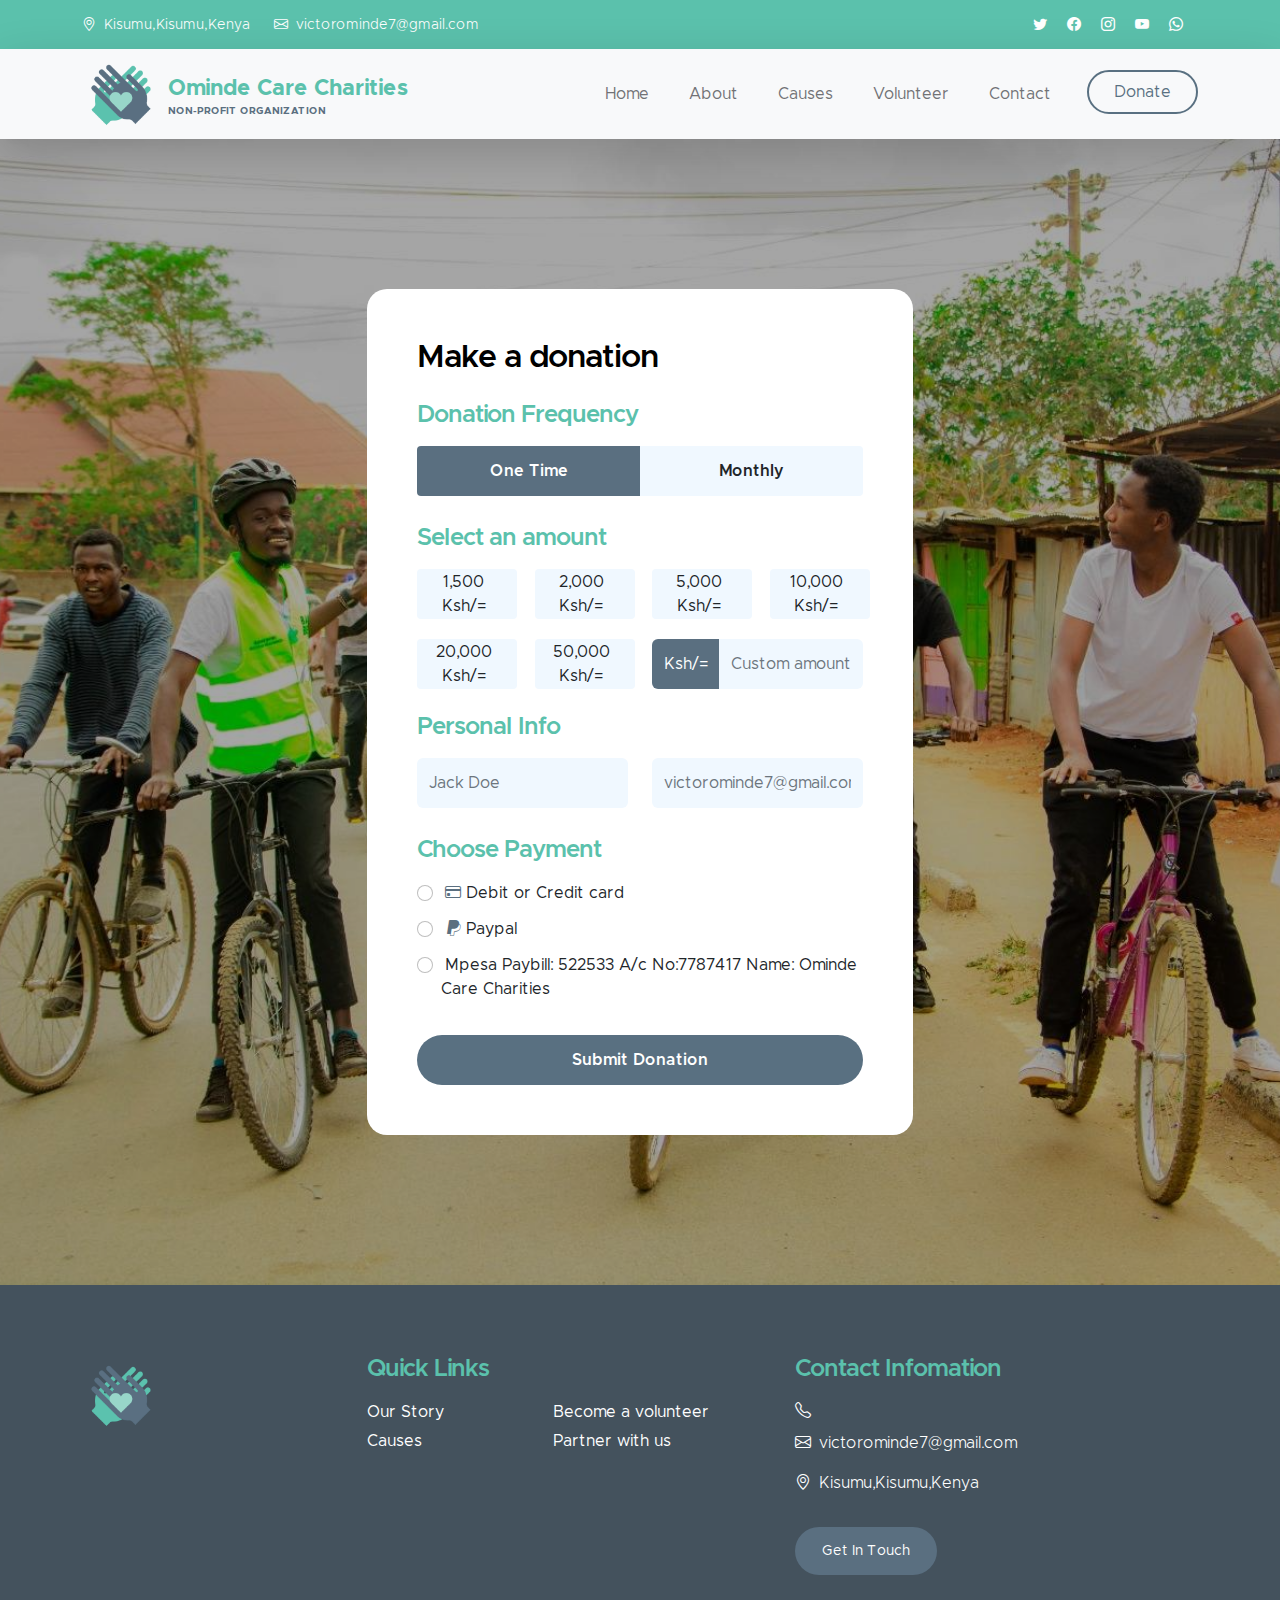
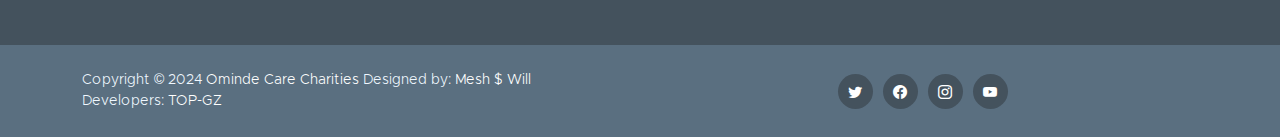
<file: donate.html>
<!doctype html>
<html lang="en">
<meta http-equiv="content-type" content="text/html;charset=utf-8" />
<head>
    <meta charset="utf-8">
    <meta name="viewport" content="width=device-width, initial-scale=1">

    <meta name="description" content="">
    <meta name="author" content="">

    <title>Ominde Care Charities</title>

    <!-- CSS FILES -->
    <link href="css/bootstrap.min.css" rel="stylesheet">

    <link href="css/bootstrap-icons.css" rel="stylesheet">

    <link href="css/ominde-care-charities.css" rel="stylesheet">
     <link rel="icon" href="images/logo.png">

</head>

<body>

    <header class="site-header">
        <div class="container">
            <div class="row">

                <div class="col-lg-8 col-12 d-flex flex-wrap">
                    <p class="d-flex me-4 mb-0">
                        <i class="bi-geo-alt me-2"></i>
                        Kisumu,Kisumu,Kenya
                    </p>

                    <p class="d-flex mb-0">
                        <i class="bi-envelope me-2"></i>

                        <a href="mailto:info@company.com">
                            victorominde7@gmail.com
                        </a>
                    </p>
                </div>

                <div class="col-lg-3 col-12 ms-auto d-lg-block d-none">
                    <ul class="social-icon">
                        <li class="social-icon-item">
                            <a href="#" class="social-icon-link bi-twitter"></a>
                        </li>

                        <li class="social-icon-item">
                            <a href="#" class="social-icon-link bi-facebook"></a>
                        </li>

                        <li class="social-icon-item">
                            <a href="#" class="social-icon-link bi-instagram"></a>
                        </li>

                        <li class="social-icon-item">
                            <a href="#" class="social-icon-link bi-youtube"></a>
                        </li>

                        <li class="social-icon-item">
                            <a href="#" class="social-icon-link bi-whatsapp"></a>
                        </li>
                    </ul>
                </div>

            </div>
        </div>
    </header>

    <nav class="navbar navbar-expand-lg bg-light shadow-lg">
        <div class="container">
            <a class="navbar-brand" href="index.html">
                <img src="images/logo.png" class="logo img-fluid" alt="">
                <span>
                    Ominde Care Charities
                    <small>Non-profit Organization</small>
                </span>
            </a>

            <button class="navbar-toggler" type="button" data-bs-toggle="collapse" data-bs-target="#navbarNav"
                aria-controls="navbarNav" aria-expanded="false" aria-label="Toggle navigation">
                <span class="navbar-toggler-icon"></span>
            </button>

            <div class="collapse navbar-collapse" id="navbarNav">
                <ul class="navbar-nav ms-auto">
                    <li class="nav-item">
                        <a class="nav-link click-scroll" href="index.html#section_1">Home</a>
                    </li>

                    <li class="nav-item">
                        <a class="nav-link click-scroll" href="index.html#section_2">About</a>
                    </li>

                    <li class="nav-item">
                        <a class="nav-link click-scroll" href="index.html#section_3">Causes</a>
                    </li>

                    <li class="nav-item">
                        <a class="nav-link click-scroll" href="index.html#section_4">Volunteer</a>
                    </li>

                    <li class="nav-item">
                        <a class="nav-link click-scroll" href="index.html#section_6">Contact</a>
                    </li>

                    <li class="nav-item ms-3">
                        <a class="nav-link custom-btn custom-border-btn btn" href="donate.html">Donate</a>
                    </li>
                </ul>
            </div>
        </div>
    </nav>

    <main>

        <section class="donate-section">
            <div class="section-overlay"></div>
            <div class="container">
                <div class="row">

                    <div class="col-lg-6 col-12 mx-auto">
                        <form class="custom-form donate-form" action="#" method="get" role="form">
                            <h3 class="mb-4">Make a donation</h3>

                            <div class="row">
                                <div class="col-lg-12 col-12">
                                    <h5 class="mb-3">Donation Frequency</h5>
                                </div>

                                <div class="col-lg-6 col-6 form-check-group form-check-group-donation-frequency">
                                    <div class="form-check form-check-radio">
                                        <input class="form-check-input" type="radio" name="DonationFrequency"
                                            id="DonationFrequencyOne" checked>

                                        <label class="form-check-label" for="DonationFrequencyOne">
                                            One Time
                                        </label>
                                    </div>
                                </div>

                                <div class="col-lg-6 col-6 form-check-group form-check-group-donation-frequency">
                                    <div class="form-check form-check-radio">
                                        <input class="form-check-input" type="radio" name="DonationFrequency"
                                            id="DonationFrequencyMonthly">

                                        <label class="form-check-label" for="DonationFrequencyMonthly">
                                            Monthly
                                        </label>
                                    </div>
                                </div>

                                <div class="col-lg-12 col-12">
                                    <h5 class="mt-2 mb-3">Select an amount</h5>
                                </div>

                                <div class="col-lg-3 col-md-6 col-6 form-check-group">
                                    <div class="form-check form-check-radio">
                                        <input class="form-check-input" type="radio" name="flexRadioDefault"
                                            id="flexRadioDefault1">
                                        <label class="form-check-label" for="flexRadioDefault1">
                                            1,500 Ksh/=
                                        </label>
                                    </div>
                                </div>

                                <div class="col-lg-3 col-md-6 col-6 form-check-group">
                                    <div class="form-check form-check-radio">
                                        <input class="form-check-input" type="radio" name="flexRadioDefault"
                                            id="flexRadioDefault2">
                                        <label class="form-check-label" for="flexRadioDefault2">
                                            2,000 Ksh/=
                                        </label>
                                    </div>
                                </div>

                                <div class="col-lg-3 col-md-6 col-6 form-check-group">
                                    <div class="form-check form-check-radio">
                                        <input class="form-check-input" type="radio" name="flexRadioDefault"
                                            id="flexRadioDefault3">
                                        <label class="form-check-label" for="flexRadioDefault3">
                                            5,000 Ksh/=
                                        </label>
                                    </div>
                                </div>

                                <div class="col-lg-3 col-md-6 col-6 form-check-group">
                                    <div class="form-check form-check-radio">
                                        <input class="form-check-input" type="radio" name="flexRadioDefault"
                                            id="flexRadioDefault4">
                                        <label class="form-check-label" for="flexRadioDefault4">
                                            10,000 Ksh/=
                                        </label>
                                    </div>
                                </div>

                                <div class="col-lg-3 col-md-6 col-6 form-check-group">
                                    <div class="form-check form-check-radio">
                                        <input class="form-check-input" type="radio" name="flexRadioDefault"
                                            id="flexRadioDefault5">
                                        <label class="form-check-label" for="flexRadioDefault5">
                                            20,000 Ksh/=
                                        </label>
                                    </div>
                                </div>

                                <div class="col-lg-3 col-md-6 col-6 form-check-group">
                                    <div class="form-check form-check-radio">
                                        <input class="form-check-input" type="radio" name="flexRadioDefault"
                                            id="flexRadioDefault6">
                                        <label class="form-check-label" for="flexRadioDefault6">
                                            50,000 Ksh/=
                                        </label>
                                    </div>
                                </div>

                                <div class="col-lg-6 col-12 form-check-group">
                                    <div class="input-group">
                                        <span class="input-group-text" id="basic-addon1">Ksh/=</span>

                                        <input type="text" class="form-control" placeholder="Custom amount"
                                            aria-label="Username" aria-describedby="basic-addon1">
                                    </div>
                                </div>

                                <div class="col-lg-12 col-12">
                                    <h5 class="mt-1">Personal Info</h5>
                                </div>

                                <div class="col-lg-6 col-12 mt-2">
                                    <input type="text" name="donation-name" id="donation-name" class="form-control"
                                        placeholder="Jack Doe" required>
                                </div>

                                <div class="col-lg-6 col-12 mt-2">
                                    <input type="email" name="donation-email" id="donation-email"
                                        pattern="[^ @]*@[^ @]*" class="form-control" placeholder="victorominde7@gmail.com"
                                        required>
                                </div>

                                <div class="col-lg-12 col-12">
                                    <h5 class="mt-4 pt-1">Choose Payment</h5>
                                </div>

                                <div class="col-lg-12 col-12 mt-2">
                                    <div class="form-check">
                                        <input class="form-check-input" type="radio" name="DonationPayment"
                                            id="flexRadioDefault9">
                                        <label class="form-check-label" for="flexRadioDefault9">
                                            <i class="bi-credit-card custom-icon ms-1"></i>
                                            Debit or Credit card
                                        </label>
                                    </div>

                                    <div class="form-check">
                                        <input class="form-check-input" type="radio" name="DonationPayment"
                                            id="flexRadioDefault10">
                                        <label class="form-check-label" for="flexRadioDefault10">
                                            <i class="bi-paypal custom-icon ms-1"></i>
                                            Paypal
                                        </label>
                                    </div>

                                    
                                    <div class="form-check">
                                        <input class="form-check-input" type="radio" name="DonationPayment"
                                            id="flexRadioDefault10">
                                        <label class="form-check-label" for="flexRadioDefault10">
                                            <i class="bi-mpesa custom-icon ms-1"></i>
                                            Mpesa  Paybill: 522533 A/c No:7787417 Name: Ominde Care Charities
                                        </label>
                                    </div>

                                    <button type="submit" class="form-control mt-4">Submit Donation</button>
                                </div>
                            </div>
                        </form>
                    </div>

                </div>
            </div>
        </section>
    </main>

    <footer class="site-footer">
        <div class="container">
            <div class="row">
                <div class="col-lg-3 col-12 mb-4">
                    <img src="images/logo.png" class="logo img-fluid" alt="">
                </div>

                <div class="col-lg-4 col-md-6 col-12 mb-4">
                    <h5 class="site-footer-title mb-3">Quick Links</h5>

                    <ul class="footer-menu">
                        <li class="footer-menu-item"><a href="#" class="footer-menu-link">Our Story</a></li>

                        <li class="footer-menu-item"><a href="#" class="footer-menu-link">Causes</a></li>

                        <li class="footer-menu-item"><a href="#" class="footer-menu-link">Become a volunteer</a></li>

                        <li class="footer-menu-item"><a href="#" class="footer-menu-link">Partner with us</a></li>
                    </ul>
                </div>

                <div class="col-lg-4 col-md-6 col-12 mx-auto">
                    <h5 class="site-footer-title mb-3">Contact Infomation</h5>

                    <p class="text-white d-flex mb-2">
                        <i class="bi-telephone me-2"></i>

                        <a href="tel: " class="site-footer-link">
                            
                        </a>
                    </p>

                    <p class="text-white d-flex">
                        <i class="bi-envelope me-2"></i>

                        <a href="mailto:donate@charity.org" class="site-footer-link">
                            victorominde7@gmail.com
                        </a>
                    </p>

                    <p class="text-white d-flex mt-3">
                        <i class="bi-geo-alt me-2"></i>
                       Kisumu,Kisumu,Kenya
                    </p>

                    <a href="#" class="custom-btn btn mt-3">Get In Touch</a>
                </div>
            </div>
        </div>

        <div class="site-footer-bottom">
            <div class="container">
                <div class="row">

                    <div class="col-lg-6 col-md-7 col-12">
                        <p class="copyright-text mb-0">Copyright © 2024 <a href="#">Ominde Care Charities</a>
                            Designed by: <a href="" target="_blank">Mesh $ Will</a><br>Developers:
                            <a href="">TOP-GZ</a>
                        </p>
                    </div>

                    <div class="col-lg-6 col-md-5 col-12 d-flex justify-content-center align-items-center mx-auto">
                        <ul class="social-icon">
                            <li class="social-icon-item">
                                <a href="#" class="social-icon-link bi-twitter"></a>
                            </li>

                            <li class="social-icon-item">
                                <a href="#" class="social-icon-link bi-facebook"></a>
                            </li>

                            <li class="social-icon-item">
                                <a href="#" class="social-icon-link bi-instagram"></a>
                            </li>

                            <li class="social-icon-item">
                                <a href="" class="social-icon-link bi-youtube"></a>
                            </li>
                        </ul>
                    </div>

                </div>
            </div>
        </div>
    </footer>

    <!-- JAVASCRIPT FILES -->
    <script src="js/jquery.min.js"></script>
    <script src="js/bootstrap.min.js"></script>
    <script src="js/jquery.sticky.js"></script>
    <script src="js/counter.js"></script>
    <script src="js/custom.js"></script>

</body>
</html>
</file>
<file: css/ominde-care-charities.css>
@font-face {
    font-family: 'Metropolis';
    src: url('../fonts/Metropolis/Metropolis-Regular.woff2') format('woff2'),
        url('../fonts/Metropolis/Metropolis-Regular.woff') format('woff');
    font-weight: normal;
    font-style: normal;
    font-display: swap;
}

@font-face {
    font-family: 'Metropolis';
    src: url('../fonts/Metropolis/Metropolis-Light.woff2') format('woff2'),
        url('../fonts/Metropolis/Metropolis-Light.woff') format('woff');
    font-weight: 300;
    font-style: normal;
    font-display: swap;
}

@font-face {
    font-family: 'Metropolis';
    src: url('../fonts/Metropolis/Metropolis-SemiBold.woff2') format('woff2'),
        url('../fonts/Metropolis/Metropolis-SemiBold.woff') format('woff');
    font-weight: 600;
    font-style: normal;
    font-display: swap;
}

@font-face {
    font-family: 'Metropolis';
    src: url('../fonts/Metropolis/Metropolis-Bold.woff2') format('woff2'),
        url('../fonts/Metropolis/Metropolis-Bold.woff') format('woff');
    font-weight: bold;
    font-style: normal;
    font-display: swap;
}

/*---------------------------------------
  CUSTOM PROPERTIES ( VARIABLES )             
-----------------------------------------*/
:root {
  --white-color:                  #ffffff;
  --primary-color:                #5bc1ac;
  --secondary-color:              #5a6f80;
  --section-bg-color:             #f0f8ff;
  --site-footer-bg-color:         #44525d;
  --custom-btn-bg-color:          #597081;
  --custom-btn-bg-hover-color:    #5bc1ac;
  --dark-color:                   #000000;
  --p-color:                      #717275;
  --border-color:                 #e9eaeb;

  --body-font-family:             'Metropolis', sans-serif;

  --h1-font-size:                 52px;
  --h2-font-size:                 46px;
  --h3-font-size:                 32px;
  --h4-font-size:                 28px;
  --h5-font-size:                 24px;
  --h6-font-size:                 22px;
  --p-font-size:                  16px;
  --btn-font-size:                18px;
  --copyright-font-size:          14px;

  --border-radius-large:          100px;
  --border-radius-medium:         20px;
  --border-radius-small:          10px;

  --font-weight-light:            300;
  --font-weight-normal:           400;
  --font-weight-semibold:         600;
  --font-weight-bold:             700;
}

body {
  background-color: var(--white-color);
  font-family: var(--body-font-family); 
}


/*---------------------------------------
  TYPOGRAPHY               
-----------------------------------------*/

h2,
h3,
h4,
h5,
h6 {
  color: var(--dark-color);
}

h1,
h2,
h3,
h4,
h5,
h6 {
  font-weight: var(--font-weight-semibold);
  letter-spacing: -1px;
}

h1 {
  font-size: var(--h1-font-size);
  font-weight: var(--font-weight-bold);
  letter-spacing: -2px;
}

h2 {
  color: var(--secondary-color);
  font-size: var(--h2-font-size);
  letter-spacing: -2px;
}

h3 {
  font-size: var(--h3-font-size);
}

h4 {
  font-size: var(--h4-font-size);
}

h5 {
  color: var(--primary-color);
  font-size: var(--h5-font-size);
}

h6 {
  font-size: var(--h6-font-size);
}

p {
  color: var(--p-color);
  font-size: var(--p-font-size);
  font-weight: var(--font-weight-light);
}

ul li {
  color: var(--p-color);
  font-size: var(--p-font-size);
  font-weight: var(--font-weight-normal);
}

a, 
button {
  touch-action: manipulation;
  transition: all 0.3s;
}

a {
  color: var(--p-color);
  text-decoration: none;
}

a:hover {
  color: var(--primary-color);
}

b,
strong {
  font-weight: var(--font-weight-bold);
}


/*---------------------------------------
  SECTION               
-----------------------------------------*/
.section-padding {
  padding-top: 100px;
  padding-bottom: 100px;
}

.section-bg {
  background-color: var(--section-bg-color);
}

.section-overlay {
  background: rgba(0, 0, 0, 0.35);
  position: absolute;
  top: 0;
  left: 0;
  pointer-events: none;
  width: 100%;
  height: 100%;
}

.section-overlay + .container {
  position: relative;
}


/*---------------------------------------
  CUSTOM BLOCK               
-----------------------------------------*/
.custom-block-wrap {
  background: var(--white-color);
  border-radius: var(--border-radius-medium);
  position: relative;
  overflow: hidden;
  transition: all 0.5s;
}

.custom-block-wrap:hover {
  box-shadow: 0 1rem 3rem rgba(0,0,0,.175);
}

.custom-block-body {
  padding: 30px;
}

.custom-block-image {
  display: block;
  width: 100%;
  height: 100%;
  object-fit: cover;
}

.custom-block .custom-btn {
  border-radius: 0;
  display: block;
}


/*---------------------------------------
  PROGRESS BAR               
-----------------------------------------*/
.progress {
  background: var(--border-color);
  height: 5px;
}

.progress-bar {
  background: var(--secondary-color);
}


/*---------------------------------------
  CUSTOM ICON COLOR               
-----------------------------------------*/
.custom-icon {
  color: var(--secondary-color);
}


/*---------------------------------------
  CUSTOM LIST               
-----------------------------------------*/
.custom-list {
  margin-bottom: 0;
  padding-left: 0;
}

.custom-list-item {
  list-style: none;
  margin-top: 10px;
  margin-bottom: 10px;
}


/*---------------------------------------
  CUSTOM TEXT BOX               
-----------------------------------------*/
.custom-text-box {
  background: var(--white-color);
  border-radius: var(--border-radius-medium);
  margin-bottom: 24px;
  padding: 40px;
}

.custom-text-box-image {
  border-radius: var(--border-radius-medium);
  width: 100%;
  height: 100%;
  object-fit: cover;
}

.custom-text-box-icon {
  background: var(--section-bg-color);
  border-radius: var(--border-radius-large);
  color: var(--secondary-color);
  font-size: var(--h6-font-size);
  text-align: center;
  display: inline-block;
  vertical-align: middle;
  width: 25px;
  height: 25px;
  line-height: 30px;
}


/*---------------------------------------
  AVATAR IMAGE - TESTIMONIAL, AUTHOR               
-----------------------------------------*/
.avatar-image {
  border-radius: var(--border-radius-large);
  width: 65px;
  height: 65px;
  object-fit: cover;
}


/*---------------------------------------
  CUSTOM BUTTON               
-----------------------------------------*/
.custom-btn {
  background: var(--secondary-color);
  border: 2px solid transparent;
  border-radius: var(--border-radius-large);
  color: var(--white-color);
  font-size: var(--btn-font-size);
  font-weight: var(--font-weight-normal);
  line-height: normal;
  padding: 15px 25px;
}

.navbar-expand-lg .navbar-nav .nav-link.custom-btn {
  color: var(--custom-btn-bg-color);
  margin-top: 8px;
  padding: 12px 25px;
}

.custom-btn:hover {
  background: var(--primary-color);
  color: var(--white-color);
}

.custom-border-btn {
  background: transparent;
  border: 2px solid var(--custom-btn-bg-color);
  color: var(--primary-color);
}

.navbar-expand-lg .navbar-nav .nav-link.custom-btn:hover,
.custom-border-btn:hover {
  background: var(--custom-btn-bg-hover-color);
  border-color: transparent;
  color: var(--white-color);
}


/*---------------------------------------
  NAVIGATION              
-----------------------------------------*/
.navbar {
  background: var(--white-color);
  z-index: 9;
  padding-top: 0;
  padding-bottom: 0;
}

.navbar-brand {
  color: var(--primary-color);
  font-size: var(--h6-font-size);
  font-weight: var(--font-weight-bold);
}

.navbar-brand span {
  display: inline-block;
  vertical-align: middle;
}

.navbar-brand small {
  color: var(--secondary-color);
  display: block;
  font-size: 10px;
  line-height: normal;
  text-transform: uppercase;
}

.logo {
  width: 80px;
  height: auto;
}

.navbar-expand-lg .navbar-nav .nav-link {
  margin-right: 0;
  margin-left: 0;
  padding: 20px;
}

.navbar-nav .nav-link {
  display: inline-block;
  color: var(--p-color);
  font-size: var(--p-font-size);
  font-weight: var(--font-weight-medium);
  position: relative;
  padding-top: 15px;
  padding-bottom: 15px;
}

.navbar-nav .nav-link.active, 
.navbar-nav .nav-link:hover {
  background: transparent;
  color: var(--primary-color);
}

.dropdown-menu {
  background: var(--white-color);
  box-shadow: 0 1rem 3rem rgba(0,0,0,.175);
  border: 0;
  max-width: 50px;
  padding: 0;
  margin-top: 20px;
}

.dropdown-item {
  display: inline-block;
  color: var(--p-bg-color);
  font-size: var(--menu-font-size);
  font-weight: var(--font-weight-medium);
  position: relative;
  padding-top: 10px;
  padding-bottom: 10px;
}

.dropdown-menu li:last-child .dropdown-item {
  padding-top: 0;
}

.dropdown-item.active, 
.dropdown-item:active,
.dropdown-item:focus, 
.dropdown-item:hover {
  background: transparent;
  color: var(--primary-color);
}

.dropdown-toggle::after {
  content: "\f282";
  display: inline-block;
  font-family: bootstrap-icons !important;
  font-size: var(--copyright-font-size);
  font-style: normal;
  font-weight: normal !important;
  font-variant: normal;
  text-transform: none;
  line-height: 1;
  vertical-align: -.125em;
  -webkit-font-smoothing: antialiased;
  -moz-osx-font-smoothing: grayscale;
  position: relative;
  left: 2px;
  border: 0;
}

@media screen and (min-width: 992px) {
  .dropdown:hover .dropdown-menu {
    display: block;
    margin-top: 0;
  }
}

.navbar-toggler {
  border: 0;
  padding: 0;
  cursor: pointer;
  margin: 0;
  width: 30px;
  height: 35px;
  outline: none;
}

.navbar-toggler:focus {
  outline: none;
  box-shadow: none;
}

.navbar-toggler[aria-expanded="true"] .navbar-toggler-icon {
  background: transparent;
}

.navbar-toggler[aria-expanded="true"] .navbar-toggler-icon:before,
.navbar-toggler[aria-expanded="true"] .navbar-toggler-icon:after {
  transition: top 300ms 50ms ease, -webkit-transform 300ms 350ms ease;
  transition: top 300ms 50ms ease, transform 300ms 350ms ease;
  transition: top 300ms 50ms ease, transform 300ms 350ms ease, -webkit-transform 300ms 350ms ease;
  top: 0;
}

.navbar-toggler[aria-expanded="true"] .navbar-toggler-icon:before {
  transform: rotate(45deg);
}

.navbar-toggler[aria-expanded="true"] .navbar-toggler-icon:after {
  transform: rotate(-45deg);
}

.navbar-toggler .navbar-toggler-icon {
  background: var(--dark-color);
  transition: background 10ms 300ms ease;
  display: block;
  width: 30px;
  height: 2px;
  position: relative;
}

.navbar-toggler .navbar-toggler-icon:before,
.navbar-toggler .navbar-toggler-icon:after {
  transition: top 300ms 350ms ease, -webkit-transform 300ms 50ms ease;
  transition: top 300ms 350ms ease, transform 300ms 50ms ease;
  transition: top 300ms 350ms ease, transform 300ms 50ms ease, -webkit-transform 300ms 50ms ease;
  position: absolute;
  right: 0;
  left: 0;
  background: var(--dark-color);
  width: 30px;
  height: 2px;
  content: '';
}

.navbar-toggler .navbar-toggler-icon::before {
  top: -8px;
}

.navbar-toggler .navbar-toggler-icon::after {
  top: 8px;
}


/*---------------------------------------
  SITE HEADER              
-----------------------------------------*/
.site-header {
  background: var(--primary-color);
  padding-top: 15px;
  padding-bottom: 10px;
}

.site-header p,
.site-header p a,
.site-header .social-icon-link {
  color: var(--white-color);
  font-size: var(--copyright-font-size);
}

.site-header .social-icon {
  text-align: right;
}

.site-header .social-icon-link {
  background: transparent;
  width: inherit;
  height: inherit;
  line-height: inherit;
  margin-right: 15px;
}


/*---------------------------------------
  HERO & HERO SLIDE         
-----------------------------------------*/
.hero-section-full-height {
  height: 680px;
  min-height: 680px;
  position: relative;
}

.carousel:hover .carousel-control-next-icon, 
.carousel:hover .carousel-control-prev-icon {
  opacity: 1;
}

#hero-slide .carousel-item {
  height: 680px;
  min-height: 680px;
}

#hero-slide .carousel-caption {
  background: var(--white-color);
  clip-path: polygon(100% 100%, 100% 150px, 0 100%);
  color: var(--secondary-color);
  top: 1px;
  bottom: -1px;
  right: 0;
  left: auto;
  text-align: right;
  min-width: 680px;
  min-height: 680px;
  padding: 100px 100px 50px 100px;
}

.carousel-image {
  display: block;
  width: 100%;
  min-height: 680px;
}

#hero-slide .carousel-indicators-wrap {
  position: absolute;
  bottom: 0;
  right: 0;
  left: 0;
}

#hero-slide .carousel-indicators {
  margin-right: 0;
  margin-left: 22px;
  justify-content: inherit;
}

.carousel-control-next, 
.carousel-control-prev {
  opacity: 1;
}

.carousel-control-next-icon, 
.carousel-control-prev-icon {
  background-color: var(--secondary-color);
  border-radius: var(--border-radius-large);
  background-size: 60% 60%;
  width: 80px;
  height: 80px;
  opacity: 0;
  transition: all 0.5s;
}

.carousel-control-next-icon:hover, 
.carousel-control-prev-icon:hover {
  background-color: var(--primary-color);
}


/*---------------------------------------
  FEATURE BLOCK              
-----------------------------------------*/
.featured-block {
  text-align: center;
  transition: all 0.5s ease;
  min-height: 256px;
  padding: 15px;
}

.featured-block:hover {
  background: var(--white-color);
  border-radius: var(--border-radius-medium);
  box-shadow: 0 1rem 3rem rgba(0,0,0,.175);
}

.featured-block:hover .featured-block-image {
  transform: scale(0.75);
}

.featured-block-image {
  display: block;
  margin: auto;
  transition: all 0.5s;
}

.featured-block:hover .featured-block-text {
  margin-top: 0;
}

.featured-block-text {
  color: var(--primary-color);
  font-size: var(--h5-font-size);
  margin-top: 20px;
  transition: all 0.5s;
}


/*---------------------------------------
  ABOUT              
-----------------------------------------*/
.about-section {
  background-repeat: no-repeat;
  background-position: center;
  background-size: cover;
}

.about-image {
  border-radius: var(--border-radius-medium);
  display: block;
  width: 350px;
  height: 400px;
  object-fit: cover;
}

.custom-text-block {
  padding: 60px 40px;
}


/*---------------------------------------
  COUNTER NUMBERS              
-----------------------------------------*/
.counter-thumb {
  margin: 20px;
  margin-bottom: 0;
}

.counter-number,
.counter-text {
  color: var(--secondary-color);
  display: block;
}

.counter-number,
.counter-number-text {
  color: var(--primary-color);
  font-size: var(--h1-font-size);
  font-weight: var(--font-weight-bold);
  line-height: normal;
}


/*---------------------------------------
  VOLUNTEER              
-----------------------------------------*/
.volunteer-section {
  background: var(--secondary-color);
  position: relative;
  overflow: hidden;
}

.volunteer-section::after {
  content: "";
  background: var(--primary-color);
  border-radius: 50%;
  position: absolute;
  bottom: -110px;
  right: -80px;
  width: 350px;
  height: 350px;
}

.volunteer-form {
  background: var(--white-color);
  border-radius: var(--border-radius-medium);
  padding: 50px;
}

.volunteer-image {
  border-radius: 100%;
  display: block;
  margin: auto;
  width: 300px;
  height: 300px;
  object-fit: cover;
}

.volunteer-section .custom-block-body {
  max-width: 440px;
  margin: 0 auto;
}

.volunteer-section .custom-block-body p {
  line-height: 1.7;
}


/*---------------------------------------
  DONATE              
-----------------------------------------*/
.donate-section {
  background-image: url('../images/mentalhealthdrive.jpg');
  background-repeat: no-repeat;
  background-position: center;
  background-size: cover;
  position: relative;
  padding-top: 150px;
  padding-bottom: 150px;
}

.donate-form {
  background: var(--white-color);
  border-radius: var(--border-radius-medium);
  position: relative;
  overflow: hidden;
  padding: 50px;
}


/*---------------------------------------
  NEWS         
-----------------------------------------*/
.news-detail-header-section {
  background-image: url('../images/news/close-up-volunteer-oganizing-stuff-donation.jpg');
  background-repeat: no-repeat;
  background-position: center;
  background-size: cover;
  position: relative;
  padding-top: 150px;
  padding-bottom: 150px;
}

.news-block-top {
  border-radius: var(--border-radius-medium);
  position: relative;
  overflow: hidden;
}

.news-block-two-col-image-wrap {
  border-radius: var(--border-radius-small);
  position: relative;
  overflow: hidden;
  width: 150px;
  margin-right: 20px;
}

.news-category-block {
  background: var(--secondary-color);
  position: absolute;
  bottom: 0;
  right: 0;
  left: 0;
  padding: 10px 20px;
}

.news-category-block .category-block-link {
  color: var(--white-color);
  margin-right: 10px;
}

.news-block-info {
  padding-top: 10px;
  padding-bottom: 10px;
}

.news-block-title-link {
  color: var(--dark-color);
}

.news-detail-image {
  display: block;
  border-radius: var(--border-radius-medium);
}

blockquote {
  background: var(--section-bg-color);
  border-radius: var(--border-radius-small);
  font-size: var(--h5-font-size);
  font-weight: var(--font-weight-semibold);
  color: var(--site-footer-bg-color);
  margin-top: 30px;
  margin-bottom: 30px;
  padding: 90px 50px 50px 50px;
  text-align: center;
}

blockquote::before {
  content: "“";
  color: var(--custom-btn-bg-color);
  font-size: 100px;
  line-height: 1rem;
  display: block;
}

.author-comment-link {
  font-size: var(--copyright-font-size);
  font-weight: var(--font-weight-semibold);
}

.search-form {
  margin-top: 20px;
}

.category-block,
.subscribe-form {
  margin-top: 40px;
  margin-bottom: 40px;
}

.category-block-link {
  font-size: var(--copyright-font-size);
  margin-top: 5px;
  margin-bottom: 5px;
}

.category-block-link:hover {
  color: var(--primary-color);
}

.badge {
  background: var(--secondary-color);
  border-radius: var(--border-radius-medium);
  font-weight: var(--font-weight-normal);
  line-height: normal;
  padding-bottom: 2px;
}

.tags-block-link {
  border: 1px solid var(--border-color);
  border-radius: var(--border-radius-medium);
  display: inline-block;
  font-size: var(--copyright-font-size);
  line-height: normal;
  margin-right: 10px;
  margin-top: 5px;
  margin-bottom: 5px;
  padding: 8px 15px;
}

.tags-block-link:hover {
  border-color: var(--dark-color);
  color: var(--dark-color);
}

.cta-section {
  position: relative;
  overflow: hidden;
}

.cta-section::before {
  content: "";
  background-color: var(--primary-color);
  border-radius: 50%;
  position: absolute;
  top: -100px;
  left: -30px;
  margin: auto;
  width: 200px;
  height: 200px;
}

.cta-section::after {
  content: "";
  border: 20px solid var(--custom-btn-bg-color);
  border-radius: 50%;
  position: absolute;
  bottom: -100px;
  right: 0;
  left: 0;
  margin: auto;
  width: 150px;
  height: 150px;
}


/*---------------------------------------
  TESTIMONIAL CAROUSEL              
-----------------------------------------*/
.testimonial-section {
  position: relative;
  overflow: hidden;
  text-align: center;
}

.testimonial-section::before {
  content: "";
  background-color: var(--primary-color);
  border-radius: 50%;
  position: absolute;
  top: -100px;
  left: -30px;
  margin: auto;
  width: 250px;
  height: 250px;
}

.testimonial-section::after {
  content: "";
  background: var(--custom-btn-bg-color);
  border-radius: 50%;
  position: absolute;
  bottom: -110px;
  right: -80px;
  width: 350px;
  height: 350px;
}

#testimonial-carousel .carousel-caption {
  position: relative;
  right: 0;
  bottom: 0;
  left: 0;
}

#testimonial-carousel .carousel-title {
  background: var(--section-bg-color);
  line-height: normal;
  margin-bottom: 30px;
}

#testimonial-carousel .carousel-title::before {
  content: open-quote;
  color: var(--p-color);
  font-size: var(--h1-font-size);
  position: relative;
  top: 10px;
  right: 10px;
}

#testimonial-carousel .carousel-title::after {
  content: close-quote;
  color: var(--p-color);
  font-size: var(--h1-font-size);
  position: relative;
  top: 10px;
  left: 10px;
}

#testimonial-carousel .carousel-title {
  quotes: "“" "”" "‘" "’";
}

#testimonial-carousel .carousel-name {
  background: var(--primary-color);
  border-radius: var(--border-radius-medium);
  position: relative;
  overflow: hidden;
  padding: 10px 20px;
}

#testimonial-carousel .carousel-name::before {
  content: "";
  position: absolute;
  top: -10px;
  right: 0;
  left: 0;
  width: 0;
  height: 0;
  margin: auto;
  border-left: 10px solid transparent;
  border-right: 10px solid transparent;
  border-bottom: 10px solid var(--primary-color);
}

.carousel-name-title {
  font-weight: var(--font-weight-semibold);
}

#testimonial-carousel .carousel-indicators {
  position: relative;
  top: 150px;
  bottom: auto;
  margin-top: 50px;
  margin-bottom: 150px;
}

#testimonial-carousel .carousel-indicators li {
  text-indent: inherit;
  background: transparent;
  margin: 0 10px; 
}

#testimonial-carousel .carousel-indicators li,
#testimonial-carousel .carousel-indicators li::before {
  width: 45px;
  height: 45px; 
}

#testimonial-carousel .carousel-indicators .avatar-image {
  width: 45px;
  height: 45px; 
}

#testimonial-carousel .carousel-indicators .active,
#testimonial-carousel .carousel-indicators .active .avatar-image {
  background: transparent;
  width: 50px; 
  height: 50px;
}


/*---------------------------------------
  CONTACT               
-----------------------------------------*/
.contact-section {
  background: var(--white-color);
}

.contact-form {
  background: var(--section-bg-color);
  border-radius: var(--border-radius-small);
  padding: 40px;
}

.contact-info-wrap {
  padding-top: 40px;
}

.contact-image-wrap {
  border-bottom: 1px solid rgba(0, 0, 0, 0.05);
  margin-top: 20px;
  margin-bottom: 30px;
  padding-bottom: 30px;
  width: 100%;
}


/*---------------------------------------
  CUSTOM FORM               
-----------------------------------------*/
.custom-form .form-control,
.input-group-file {
  background-color: var(--section-bg-color);
  box-shadow: none;
  border: 0;
  color: var(--p-color);
  margin-bottom: 24px;
  padding-top: 13px;
  padding-bottom: 13px;
  outline: none;
}

.custom-form .form-control:hover,
.custom-form .form-control:focus {
  border-color: var(--secondary-color);
}

.custom-form label {
  margin-bottom: 10px;
}

.custom-form .form-check-group {
  margin-bottom: 20px;
}

.donate-form .form-check-group-donation-frequency {
  padding-right: 0;
}

.form-check-group-donation-frequency + .form-check-group-donation-frequency {
  padding-right: 12px;
  padding-left: 0;
}

.form-check-group-donation-frequency .form-check-label {
  font-weight: var(--font-weight-semibold);
}

#DonationFrequencyOne {
  border-top-right-radius: 0;
  border-bottom-right-radius: 0;
}

#DonationFrequencyMonthly {
  border-top-left-radius: 0;
  border-bottom-left-radius: 0;
}

.custom-form .form-check-radio {
  position: relative;
  height: 100%;
  padding-left: 0;
}

.custom-form .input-group-text {
  background: var(--secondary-color);
  border: 0;
  color: var(--white-color);
}

.custom-form .form-check-radio .form-check-label {
  position: absolute;
  top: 50%;
  left: 50%;
  transform: translate(-50%, -50%);
  text-align: center;
}

.form-check-radio .form-check-input[type=radio] {
  background-color: var(--section-bg-color);
  border-radius: .25rem;
  border: 0;
  box-shadow: none;
  outline: none;
  width: 100%;
  margin-top: 0;
  margin-left: 0;
  padding: 25px 50px;
  transition: all 0.5s;
}

.form-check-radio .form-check-input:checked[type=radio] {
  background-image: none;
}

.form-check-radio .form-check-input:checked[type=radio] + .form-check-label,
.form-check-radio .form-check-input:hover + .form-check-label,
.form-check-radio .form-check-input:checked + .form-check-label {
  color: var(--white-color);
}

.form-check-radio .form-check-input:hover,
.form-check-radio .form-check-input:checked {
  background-color: var(--secondary-color);
  border-color: var(--white-color);
}

.input-group-file {
  border-radius: .25rem;
  padding: 13px .75rem;
}

.input-group-file input[type=file] {
  width: 0.1px;
  height: 0.1px;
  opacity: 0;
  overflow: hidden;
  position: absolute;
  z-index: -1;
  padding: 0;
}

.input-group-file .input-group-text {
  background: transparent;
  color: inherit;
  margin-bottom: 0;
  padding: 0;
}

.custom-form button[type="submit"] {
  background: var(--custom-btn-bg-color);
  border: none;
  border-radius: var(--border-radius-large);
  color: var(--white-color);
  font-size: var(--p-font-size);
  font-weight: var(--font-weight-semibold);
  transition: all 0.3s;
  margin-bottom: 0;
}

.custom-form button[type="submit"]:hover,
.custom-form button[type="submit"]:focus {
  background: var(--custom-btn-bg-hover-color);
  border-color: transparent;
}


/*---------------------------------------
  CONTACT SEARCH & DONATE & SUBCRIBE FORM              
-----------------------------------------*/
.contact-form .form-control {
  background: var(--white-color);
}

.search-form {
  position: relative;
}

.search-form .form-control {
  padding-right: 50px;
}

.search-form button[type="submit"] {
  background: transparent;
  position: absolute;
  top: 0;
  right: 0;
  color: var(--p-color);
  width: 50px;
  padding: 12px;
}

.search-form button[type="submit"]:hover {
  background: transparent;
  color: var(--dark-color);
}

.subscribe-form {
  background: var(--section-bg-color);
  border-radius: var(--border-radius-small);
  padding: 30px;
}

.subscribe-form .form-control {
  background: var(--white-color);
}

.donate-form .form-control {
  margin-bottom: 0;
}


/*---------------------------------------
  SITE FOOTER              
-----------------------------------------*/
.site-footer {
  background-color: var(--site-footer-bg-color);
  padding-top: 70px;
}

.site-footer-bottom {
  background-color: var(--secondary-color);
  position: relative;
  z-index: 2;
  margin-top: 70px;
  padding-top: 25px;
  padding-bottom: 25px;
}

.site-footer-bottom a {
	color: var(--white-color);
}

.site-footer-bottom a:hover {
	color: #FF6;
}

.site-footer-link {
  color: var(--white-color);
}

.copyright-text {
  color: var(--section-bg-color);
  font-size: var(--copyright-font-size);
  margin-right: 30px;
}

.site-footer .custom-btn {
  font-size: var(--copyright-font-size);
}

.site-footer .custom-btn:hover {
  background: var(--primary-color);
}


/*---------------------------------------
  FOOTER MENU               
-----------------------------------------*/
.footer-menu {
  column-count: 2;
  margin: 0;
  padding: 0;
}

.footer-menu-item {
  list-style: none;
  display: block;
}

.footer-menu-link {
  font-size: var(--p-font-size);
  color: var(--white-color);
  display: inline-block;
  vertical-align: middle;
  margin-right: 10px;
  margin-bottom: 5px;
}


/*---------------------------------------
  SOCIAL ICON               
-----------------------------------------*/
.social-icon {
  margin: 0;
  padding: 0;
}

.social-icon-item {
  list-style: none;
  display: inline-block;
  vertical-align: top;
}

.social-icon-link {
  background: var(--site-footer-bg-color);
  border-radius: var(--border-radius-large);
  color: var(--white-color);
  font-size: var(--copyright-font-size);
  display: block;
  margin-right: 5px;
  text-align: center;
  width: 35px;
  height: 35px;
  line-height: 38px;
}

.social-icon-link:hover {
  background: var(--primary-color);
  color: var(--white-color);
}


/*---------------------------------------
  RESPONSIVE STYLES               
-----------------------------------------*/
@media screen and (min-width: 1600px) {
  .featured-block {
    min-height: inherit;
  }

  .volunteer-section::after {
    width: 450px;
    height: 450px;
  }
  
  .volunteer-image {
    width: 350px;
    height: 350px;
  }
}

@media screen and (max-width: 1170px) {
  #hero-slide .carousel-image {
    height: 100%;
    object-fit: cover;
  }
}

@media screen and (max-width: 991px) {
  h1 {
    font-size: 42px;
  }

  h2 {
    font-size: 36px;
  }

  h3 {
    font-size: 32px;
  }

  h4 {
    font-size: 28px;
  }

  h5 {
    font-size: 20px;
  }

  h6 {
    font-size: 18px;
  }

  .section-padding {
    padding-top: 50px;
    padding-bottom: 50px;
  }

  .hero-form {
    padding-bottom: 40px;
  }

  .donate-form {
    padding: 35px;
  }

  .navbar {
    padding-top: 6px;
    padding-bottom: 6px;
  }

  .navbar-expand-lg .navbar-nav {
    padding-bottom: 30px;
  }

  .navbar-expand-lg .navbar-nav .nav-link {
    padding: 8px 20px;
  }

  .site-header .social-icon {
    text-align: left;
    margin-top: 5px;
  }

  .hero-section-full-height {
    height: inherit;
  }

  .carousel:hover .carousel-control-next-icon, 
  .carousel:hover .carousel-control-prev-icon {
    opacity: 1;
  }

  #hero-slide .carousel-item {
    height: inherit;
  }

  .carousel-control-prev {
    left: 12px;
  }

  .carousel-control-next {
    right: 12px;
  }

  .carousel-control-next-icon, 
  .carousel-control-prev-icon {
    opacity: 1;
    width: 60px;
    height: 60px;
  }

  .news-detail-header-section {
    padding-top: 100px;
    padding-bottom: 100px;
  }

  .cta-section::before {
    width: 150px;
    height: 150px;
  }

  .cta-section::after {
    bottom: -60px;
    width: 100px;
    height: 100px;
  }

  .cta-section .row {
    padding-top: 50px;
    padding-bottom: 50px;
  }

  .volunteer-section::after {
    width: 300px;
    height: 300px;
  }

  .testimonial-section::before {
    width: 150px;
    height: 150px;
  }

  .testimonial-section::after {
    width: 200px;
    height: 200px;
  }

  #testimonial-carousel .carousel-caption {
    padding-top: 0;
  }

  blockquote {
    padding: 70px 30px 30px 30px;
  }

  .about-image {
    width: inherit;
    height: 450px;
  }

  .volunteer-image {
    width: 250px;
    height: 250px;
    margin: 0;
  }

  .custom-text-block {
    padding: 20px 0 0 0;
  }

  .custom-text-box,
  .volunteer-form {
    padding: 30px;
  }

  .counter-number, 
  .counter-number-text {
    font-size: var(--h2-font-size);
  }

  .contact-info-wrap {
    padding-top: 0;
  }

  .site-footer {
    padding-top: 50px;
  }

  .copyright-text-wrap {
    justify-content: center;
  }

  .site-footer-bottom {
    text-align: center;
    margin-top: 50px;
  }

  .site-footer-bottom .footer-menu {
    margin-top: 10px;
    margin-bottom: 10px;
  }
}

@media screen and (max-width: 580px) {
  .hero-section-full-height,
  #hero-slide .carousel-item,
  .carousel-image {
    min-height: 520px;
  }

  #hero-slide .carousel-caption {
    clip-path: polygon(100% 100%, 100% 100px, 0 100%);
    padding-right: 50px;
    min-width: inherit;
    min-height: inherit;
  }
}

@media screen and (max-width: 480px) {
  h1 {
    font-size: 40px;
  }

  h2 {
    font-size: 28px;
  }

  h3 {
    font-size: 26px;
  }

  h4 {
    font-size: 22px;
  }

  h5 {
    font-size: 20px;
  }

  #hero-slide .carousel-caption {
    min-width: inherit;
    padding-bottom: 30px;
  }

  .carousel-control-next-icon, 
  .carousel-control-prev-icon {
    width: 45px;
    height: 45px;
  }

  .volunteer-image {
    width: 150px;
    height: 150px;
  }

  .volunteer-section::after {
    width: 200px;
    height: 200px;
  }

  .testimonial-section::before {
    top: -50px;
    width: 100px;
    height: 100px;
  }

  .testimonial-section::after {
    bottom: -150px;
    width: 200px;
    height: 200px;
  }

  .social-share .tags-block {
    margin-bottom: 10px;
  }

  .donate-form {
    padding: 25px;
  }
}
</file>
